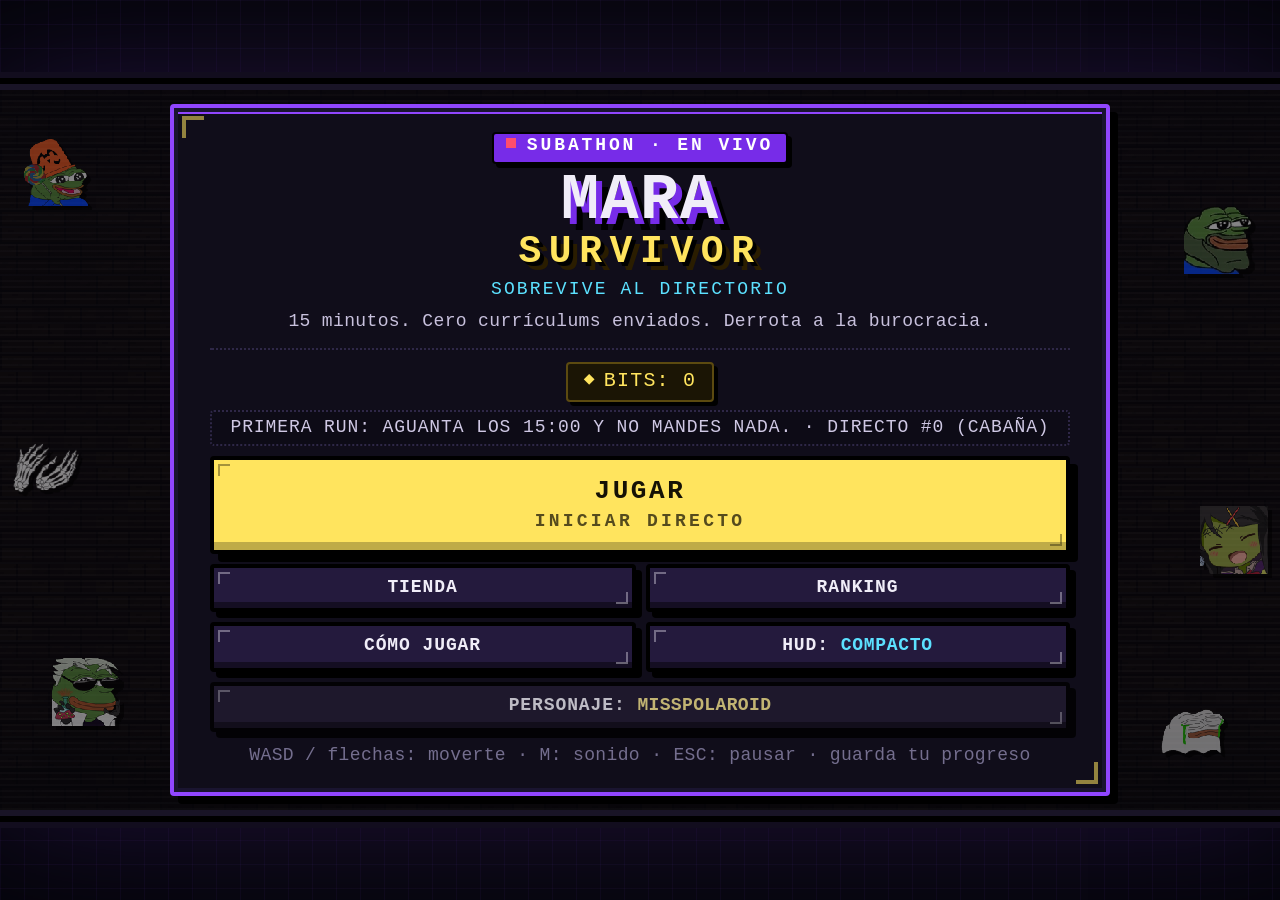
<file: index.html>
<!DOCTYPE html>
<html lang="es">
<head>
  <meta charset="UTF-8">
  <meta name="viewport" content="width=device-width, initial-scale=1.0">
  <title>Mara Survivor — Roguelite Pixel Art con IA</title>
  <meta name="description" content="Mara Survivor: juego roguelite de supervivencia estilo pixel art retro. 15 minutos en directo, cero currículums enviados y derrota a la burocracia.">
  <meta name="keywords" content="mara survivor, pixel art, roguelite, indie game, pixel game, stream game">
  <meta name="theme-color" content="#14141a">
  <meta property="og:title" content="Mara Survivor">
  <meta property="og:description" content="Sobrevive 15 minutos al directorio y la burocracia sin mandar un solo CV.">
  <meta property="og:type" content="website">
  <link rel="icon" href="data:image/svg+xml,%3Csvg xmlns='http://www.w3.org/2000/svg' viewBox='0 0 16 16'%3E%3Crect width='16' height='16' fill='%2314141a'/%3E%3Cpath d='M3 12V4h2l3 4 3-4h2v8h-2V7l-3 4-3-4v5z' fill='%239146ff'/%3E%3C/svg%3E">
  <link rel="stylesheet" href="css/style.css">
</head>
<body>
  <div id="stage" data-hud="compact">
    <canvas id="game" width="640" height="360"></canvas>
    <div id="vignette" class="hidden"></div>

    <div id="hud" class="hidden">
      <div id="hud-top">
        <div id="hp-wrap" class="hud-block">
          <div class="hud-label">
            <span class="hud-kicker">VIDA</span>
            <span id="hp-text">160/160</span>
          </div>
          <div id="hp-bar"><div id="hp-fill"></div></div>
        </div>

        <div class="clock-wrap">
          <div class="clock-kicker">SUBATHON &middot; EN VIVO</div>
          <div id="clock">00:00</div>
          <div id="goal">OBJETIVO: 15:00 &middot; DERROTA A LA BUROCRACIA</div>
        </div>

        <div id="lvl-wrap" class="hud-block">
          <div class="hud-label">
            <span class="hud-kicker">NIVEL</span>
            <span id="lvl-text">NIV 1</span>
          </div>
          <div id="xp-pct"></div>
          <div id="xp-bar"><div id="xp-fill"></div></div>
        </div>
      </div>

      <div id="boss-hud" class="hidden">
        <div id="boss-name">EL PICAO</div>
        <div id="boss-track"><div id="boss-fill"></div></div>
      </div>

      <div id="weapon-slots"></div>
      <div id="kill-counter">0 bajas</div>
      <div id="reroll-hud"></div>
    </div>

    <div id="announce" class="hidden"></div>
    <div id="subtitle" class="hidden"></div>

    <div id="menu" class="screen hidden">
      <div class="menu-emotes" aria-hidden="true">
        <img src="assets/emotes/peepoHappy.webp" alt="" class="emote e1">
        <img src="assets/emotes/PartyParrot.webp" alt="" class="emote e2">
        <img src="assets/emotes/EZ.webp" alt="" class="emote e3">
        <img src="assets/emotes/peepoSad.webp" alt="" class="emote e4">
        <img src="assets/emotes/Clap.webp" alt="" class="emote e5">
        <img src="assets/emotes/AYAYA.webp" alt="" class="emote e6">
      </div>
      <div class="panel menu-panel">
        <div class="logo">
          <div class="logo-sub"><span class="live-dot"></span>SUBATHON &middot; EN VIVO</div>
          <h1>MARA<span>SURVIVOR</span></h1>
          <div class="tagline">SOBREVIVE AL DIRECTORIO</div>
          <div class="goal">15 minutos. Cero curr&iacute;culums enviados. Derrota a la burocracia.</div>
        </div>
        <div class="menu-meta">
          <div id="menu-bits">BITS: 0</div>
          <div id="menu-stats"></div>
        </div>
        <button id="btn-play" class="btn big">JUGAR<small>INICIAR DIRECTO</small></button>
        <div class="menu-secondary">
          <button id="btn-shop" class="btn">TIENDA</button>
          <button id="btn-rank" class="btn">RANKING</button>
          <button id="btn-how" class="btn">C&Oacute;MO JUGAR</button>
          <button id="btn-hud" class="btn">HUD: <b id="hud-name">COMPACTO</b></button>
          <button id="btn-char" class="btn">PERSONAJE: <b id="char-name">MISSPOLAROID</b></button>
        </div>
        <div class="credits">WASD / flechas: moverte &middot; M: sonido &middot; ESC: pausar &middot; guarda tu progreso</div>
      </div>
    </div>

    <div id="howto" class="screen hidden">
      <div class="panel">
        <h2>C&Oacute;MO JUGAR</h2>
        <div class="howto-grid">
          <div><b>MOVERSE</b><span class="keys"><kbd>W</kbd><kbd>A</kbd><kbd>S</kbd><kbd>D</kbd></span> o flechas</div>
          <div><b>DISPARAR</b>Las armas atacan solas. T&uacute; solo esquiva.</div>
          <div><b>POLAROIDS</b>Recoge XP para subir de nivel y elegir mejoras.</div>
          <div><b>BITS</b>Aparecen al matar enemigos. Se gastan en la tienda.</div>
          <div><b>COFRES</b>Los cofres dan recompensas y objetos raros.</div>
          <div><b>OBJETIVO</b>Aguanta 15:00 y derrota a la BUROCRACIA.</div>
          <div><b>PAUSA</b><kbd>ESC</kbd> para pausar, ver tu build o cambiar el HUD.</div>
          <div><b>SONIDO</b><kbd>M</kbd> para activar o desactivar el sonido.</div>
          <div><b>SUERTE</b>M&aacute;s suerte: m&aacute;s XP, m&aacute;s Bits y m&aacute;s cofres.</div>
        </div>
        <button id="btn-how-back" class="btn">VOLVER</button>
      </div>
    </div>

    <div id="shop" class="screen hidden">
      <div class="panel wide">
        <div class="shop-head">
          <h2>TIENDA</h2>
          <div id="shop-bits">BITS: 0</div>
        </div>
        <div class="shop-tabs">
          <button id="shop-tab-mejoras" class="shop-tab on">MEJORAS</button>
          <button id="shop-tab-arsenal" class="shop-tab">ARSENAL</button>
        </div>
        <p class="kicker">Las compras se guardan entre partidas.</p>
        <div id="shop-list"></div>
        <button id="btn-shop-back" class="btn">VOLVER</button>
      </div>
    </div>

    <div id="ranking" class="screen hidden">
      <div class="panel wide">
        <div class="shop-head">
          <h2>RANKING</h2>
          <div id="ranking-status">TOP 20</div>
        </div>
        <div class="rank-name-row">
          <label for="ranking-name">TU NOMBRE</label>
          <input id="ranking-name" maxlength="16" autocomplete="off" spellcheck="false" placeholder="VIEWER">
          <button id="btn-save-name" class="btn small">GUARDAR</button>
        </div>
        <p class="kicker" id="ranking-hint">Se guarda en este navegador y se env&iacute;a al terminar cada run.</p>
        <div id="ranking-list" class="rank-list"></div>
        <div class="rank-actions">
          <button id="btn-ranking-refresh" class="btn small">ACTUALIZAR</button>
          <button id="btn-ranking-back" class="btn">VOLVER</button>
        </div>
      </div>
    </div>

    <div id="levelup" class="screen hidden">
      <div class="panel wide">
        <h2 id="levelup-title">&iexcl;SUBIDA DE NIVEL!</h2>
        <div id="cards"></div>
        <div id="levelup-actions">
          <button id="btn-reroll" class="btn small">REROLL (<span id="reroll-count">0</span>)</button>
          <button id="btn-skip" class="btn small">SALTAR (<span id="skip-count">0</span>)</button>
        </div>
        <div id="levelup-hint"><kbd>1</kbd><kbd>2</kbd><kbd>3</kbd> elegir &middot; <kbd>R</kbd> reroll &middot; <kbd>S</kbd> saltar</div>
      </div>
    </div>

    <div id="chest" class="screen hidden">
      <div class="panel">
        <h2 id="chest-title">&iexcl;COFRE DE SUSCRIPTOR!</h2>
        <div id="chest-items"></div>
        <div id="chest-hint">Pulsa <kbd>Enter</kbd> para recoger.</div>
        <button id="btn-chest-ok" class="btn big">RECOGER</button>
      </div>
    </div>

    <div id="pause" class="screen hidden">
      <div class="panel">
        <h2>PAUSA</h2>
        <div id="pause-build"></div>
        <div class="pause-actions">
          <button id="btn-resume" class="btn">CONTINUAR</button>
          <button id="btn-quit" class="btn">SALIR AL MEN&Uacute;</button>
          <button id="btn-hud-pause" class="btn">HUD: <b id="hud-name-pause">COMPACTO</b></button>
        </div>
      </div>
    </div>

    <div id="gameover" class="screen hidden">
      <div class="panel">
        <h2 class="dead">FIN DEL DIRECTO</h2>
        <div id="go-stats" class="stats"></div>
        <div id="go-bits">BITS TOTALES: 0</div>
        <div id="go-rank-note" class="rank-note"></div>
        <div class="result-actions three">
          <button id="btn-retry" class="btn">REINICIAR</button>
          <button id="btn-go-rank" class="btn">RANKING</button>
          <button id="btn-go-menu" class="btn">MEN&Uacute;</button>
        </div>
      </div>
    </div>

    <div id="victory" class="screen hidden">
      <div class="panel">
        <h2 class="win">&iexcl;DIRECTO FINALIZADO!</h2>
        <div id="vic-stats" class="stats"></div>
        <div id="vic-bits">BITS TOTALES: 0</div>
        <div id="vic-rank-note" class="rank-note"></div>
        <div class="result-actions three">
          <button id="btn-vic-retry" class="btn">REINICIAR</button>
          <button id="btn-vic-rank" class="btn">RANKING</button>
          <button id="btn-vic-menu" class="btn">MEN&Uacute;</button>
        </div>
      </div>
    </div>
  </div>

  <script src="js/sprites.js"></script>
  <script src="js/biomes.js"></script>
  <script src="js/ai_backend.js"></script>
  <script src="js/enemy_generator.js"></script>
  <script src="js/emotes.js"></script>
  <script src="js/audio.js"></script>
  <script src="js/ui.js"></script>
  <script src="js/ranking.js"></script>
  <script src="js/upgrades.js"></script>
  <script src="js/weapons.js"></script>
  <script src="js/enemies.js"></script>
  <script src="js/player.js"></script>
  <script src="js/particles.js"></script>
  <script src="js/game.js"></script>
  <script src="js/main.js"></script>
</body>
</html>
</file>
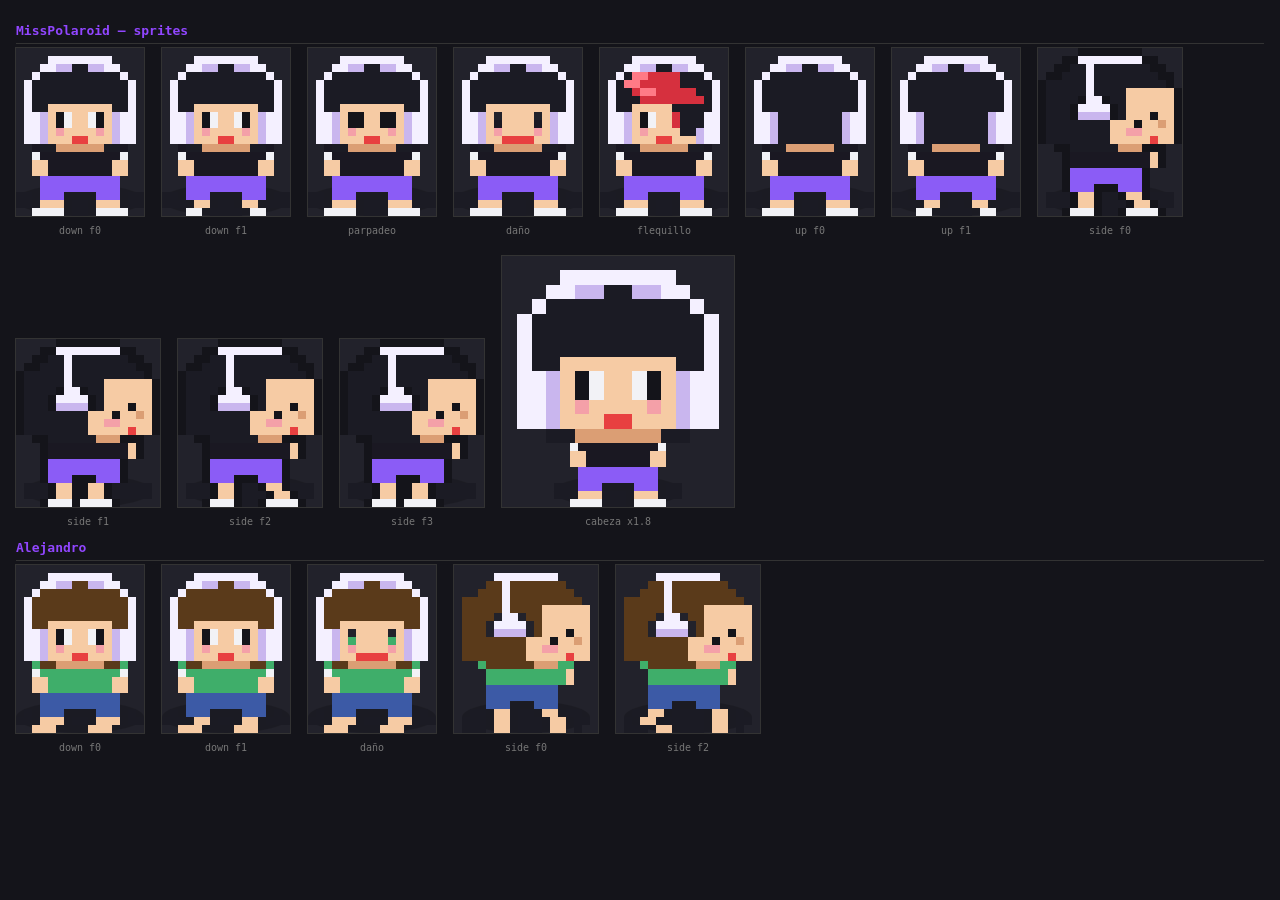
<file: qa-player.html>
<!DOCTYPE html>
<html lang="es">
<head>
<meta charset="UTF-8">
<link rel="icon" href="data:image/svg+xml,%3Csvg xmlns='http://www.w3.org/2000/svg' viewBox='0 0 16 16'%3E%3Crect width='16' height='16' fill='%2314141a'/%3E%3Cpath d='M3 12V4h2l3 4 3-4h2v8h-2V7l-3 4-3-4v5z' fill='%239146ff'/%3E%3C/svg%3E">
<title>QA — Jugador</title>
<style>
  body { background:#14141a; color:#c9c9d4; font:12px/1.4 monospace; padding:12px 16px; margin:0; }
  h2 { color:#9146ff; font-size:13px; margin:10px 0 4px; border-bottom:1px solid #333; padding-bottom:3px; }
  .row { display:flex; align-items:flex-end; gap:18px; flex-wrap:wrap; }
  .cell { text-align:center; }
  .cell div { margin-top:3px; color:#777; font-size:10px; }
  canvas { image-rendering: pixelated; background:#22222b; outline:1px solid #333; }
</style>
</head>
<body>
<h2>MissPolaroid — sprites</h2>
<div class="row" id="miso"></div>
<h2>Alejandro</h2>
<div class="row" id="alex"></div>

<script src="js/sprites.js"></script>
<script>
Sprites.init();
const SCALE = 8;

function composed(headName, bodyName, headScale) {
  const body = Sprites.get(bodyName);
  const head = Sprites.get(headName);
  const hs = headScale || 1;
  const hw = head.width * hs, hh = head.height * hs;
  const above = Math.max(0, hh - 4);
  const w = Math.max(16, Math.ceil(hw));
  const c = document.createElement('canvas');
  c.width = w * SCALE;
  c.height = (body.height + above) * SCALE;
  const x = c.getContext('2d');
  x.imageSmoothingEnabled = false;
  const bodyY = above;
  const headY = bodyY + 4 - hh;
  x.fillStyle = 'rgba(0,0,0,0.18)';
  x.beginPath(); x.ellipse(c.width/2, (bodyY + body.height - 2) * SCALE, 8*SCALE, 2*SCALE, 0, 0, Math.PI*2); x.fill();
  x.drawImage(body, (w - body.width)/2 * SCALE, bodyY * SCALE, body.width * SCALE, body.height * SCALE);
  x.drawImage(head, (w - hw)/2 * SCALE, headY * SCALE, hw * SCALE, hh * SCALE);
  return c;
}

function cell(parent, canvas, label) {
  const d = document.createElement('div');
  d.className = 'cell';
  d.appendChild(canvas);
  const l = document.createElement('div');
  l.textContent = label;
  d.appendChild(l);
  document.getElementById(parent).appendChild(d);
}

[
  ['p_head_down', 'p_body_down0', 'down f0'],
  ['p_head_down', 'p_body_down1', 'down f1'],
  ['p_head_down2', 'p_body_down0', 'parpadeo'],
  ['p_head_down_hurt', 'p_body_down0', 'daño'],
  ['p_head_down_fl', 'p_body_down0', 'flequillo'],
  ['p_head_up', 'p_body_up0', 'up f0'],
  ['p_head_up', 'p_body_up1', 'up f1'],
  ['p_head_side', 'p_body_side0', 'side f0'],
  ['p_head_side', 'p_body_side1', 'side f1'],
  ['p_head_side', 'p_body_side2', 'side f2'],
  ['p_head_side', 'p_body_side3', 'side f3'],
  ['p_head_down', 'p_body_down0', 'cabeza x1.8'],
].forEach(([h, b, l], i) => cell('miso', composed(h, b, i === 11 ? 1.8 : 1), l));

[
  ['a_head_down', 'a_body_down0', 'down f0'],
  ['a_head_down', 'a_body_down1', 'down f1'],
  ['a_head_down_hurt', 'a_body_down0', 'daño'],
  ['a_head_side', 'a_body_side0', 'side f0'],
  ['a_head_side', 'a_body_side2', 'side f2'],
].forEach(([h, b, l]) => cell('alex', composed(h, b), l));
</script>
</body>
</html>
</file>
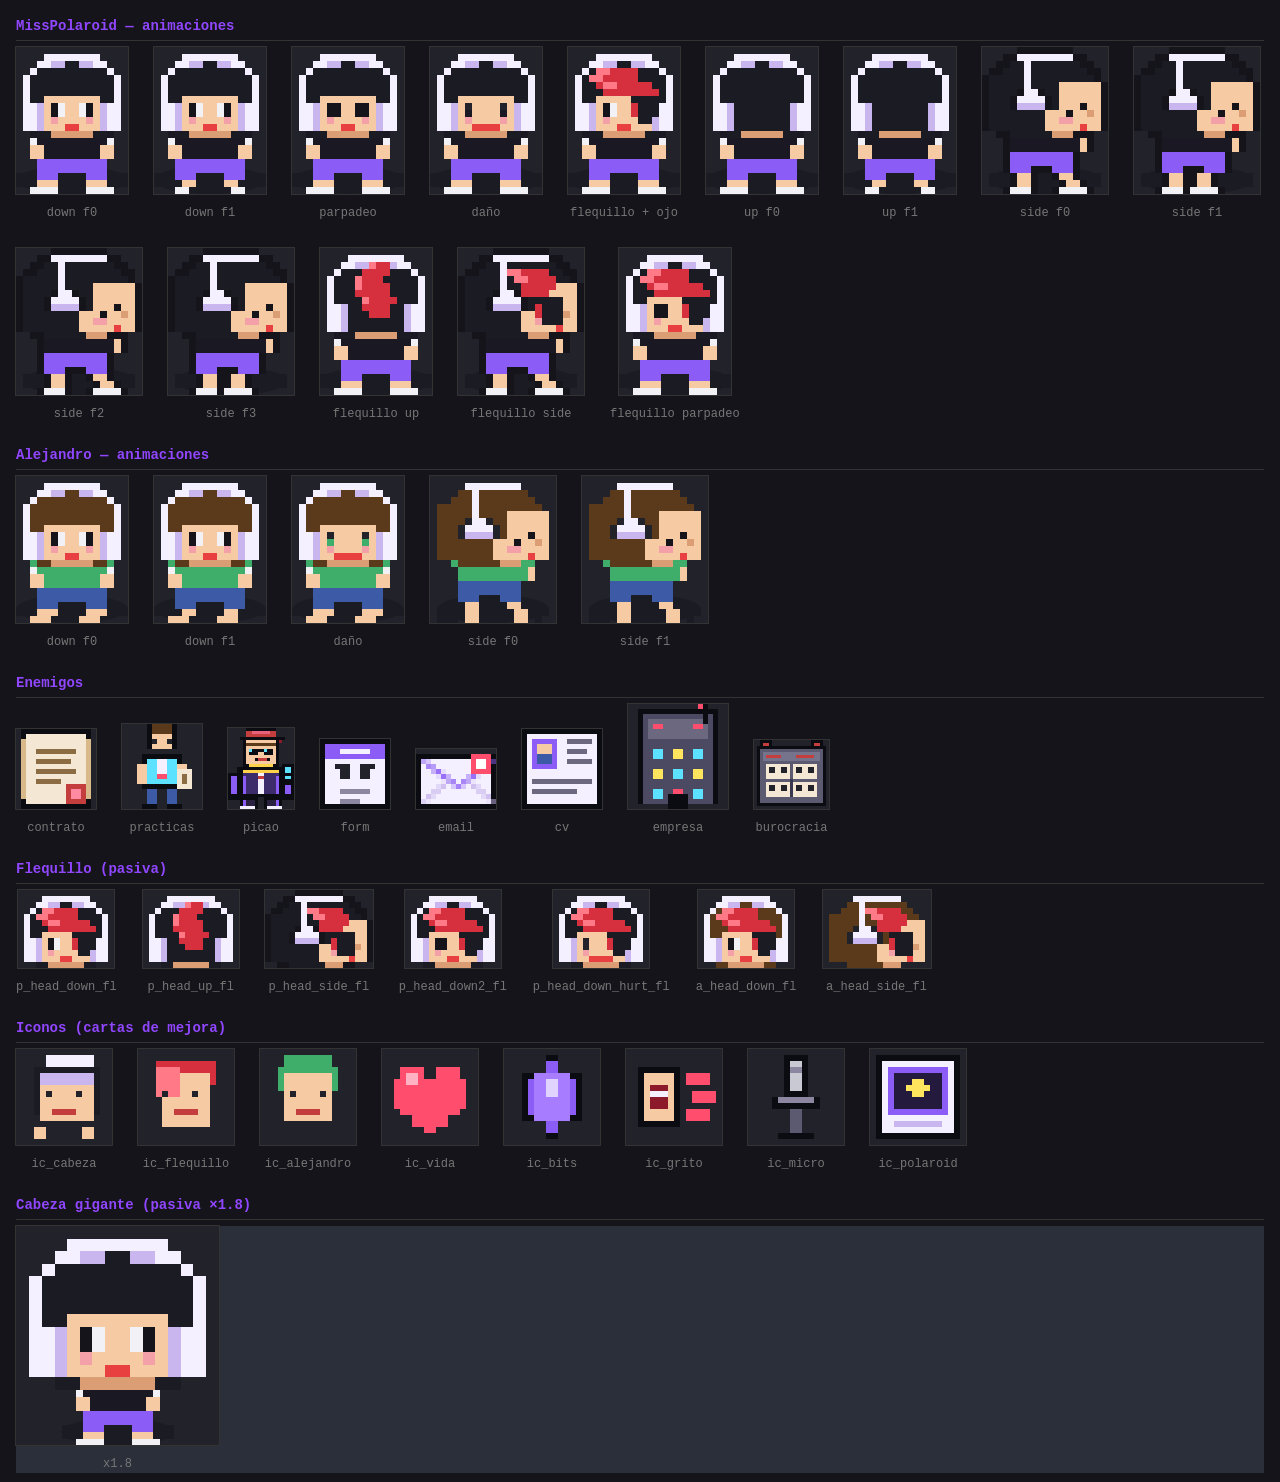
<file: qa-sprites.html>
<!DOCTYPE html>
<html lang="es">
<head>
<meta charset="UTF-8">
<link rel="icon" href="data:image/svg+xml,%3Csvg xmlns='http://www.w3.org/2000/svg' viewBox='0 0 16 16'%3E%3Crect width='16' height='16' fill='%2314141a'/%3E%3Cpath d='M3 12V4h2l3 4 3-4h2v8h-2V7l-3 4-3-4v5z' fill='%239146ff'/%3E%3C/svg%3E">
<title>QA — Galería de sprites</title>
<style>
  body { background:#14141a; color:#c9c9d4; font:12px/1.5 monospace; padding:16px; margin:0; }
  h2 { color:#9146ff; font-size:14px; margin:22px 0 6px; border-bottom:1px solid #333; padding-bottom:3px; }
  h2:first-child { margin-top:0; }
  .row { display:flex; align-items:flex-end; gap:26px; flex-wrap:wrap; }
  .cell { text-align:center; }
  .cell div { margin-top:4px; color:#777; }
  canvas { image-rendering: pixelated; background:#22222b; outline:1px solid #333; }
  #big { background:#2a2f3a; }
</style>
</head>
<body>
<h2>MissPolaroid — animaciones</h2>
<div class="row" id="miso"></div>
<h2>Alejandro — animaciones</h2>
<div class="row" id="alex"></div>
<h2>Enemigos</h2>
<div class="row" id="enemigos"></div>
<h2>Flequillo (pasiva)</h2>
<div class="row" id="flequillo"></div>
<h2>Iconos (cartas de mejora)</h2>
<div class="row" id="iconos"></div>
<h2>Cabeza gigante (pasiva ×1.8)</h2>
<div class="row" id="big"></div>

<script src="js/sprites.js"></script>
<script>
Sprites.init();
const SCALE = 7;

function composedCanvas(pre, headName, bodyName, scale, headScale) {
  scale = scale || SCALE;
  headScale = headScale || 1;
  const body = Sprites.get(bodyName);
  const head = Sprites.get(headName);
  const hs = headScale;
  const hw = head.width * hs, hh = head.height * hs;
  const above = Math.max(0, hh - 4);
  const w = Math.max(16, Math.ceil(hw));
  const c = document.createElement('canvas');
  c.width = w * scale;
  c.height = (body.height + above) * scale;
  const x = c.getContext('2d');
  x.imageSmoothingEnabled = false;
  const bodyY = above;
  const headY = bodyY + 4 - hh;
  x.fillStyle = 'rgba(0,0,0,0.18)';
  x.beginPath(); x.ellipse(c.width/2, (bodyY + body.height - 2) * scale, 8*scale, 2*scale, 0, 0, Math.PI*2); x.fill();
  x.drawImage(body, (w - body.width)/2 * scale, bodyY * scale, body.width * scale, body.height * scale);
  x.drawImage(head, (w - hw)/2 * scale, headY * scale, hw * scale, hh * scale);
  return c;
}

function plain(name, scale) {
  scale = scale || SCALE;
  const s = Sprites.get(name);
  const c = document.createElement('canvas');
  c.width = s.width * scale; c.height = s.height * scale;
  const x = c.getContext('2d');
  x.imageSmoothingEnabled = false;
  x.drawImage(s, 0, 0, c.width, c.height);
  return c;
}

function cell(parent, canvas, label) {
  const d = document.createElement('div');
  d.className = 'cell';
  d.appendChild(canvas);
  const l = document.createElement('div');
  l.textContent = label;
  d.appendChild(l);
  document.getElementById(parent).appendChild(d);
}

const miso = [
  ['p_head_down', 'p_body_down0', 'down f0'],
  ['p_head_down', 'p_body_down1', 'down f1'],
  ['p_head_down2', 'p_body_down0', 'parpadeo'],
  ['p_head_down_hurt', 'p_body_down0', 'daño'],
  ['p_head_down_fl', 'p_body_down0', 'flequillo + ojo'],
  ['p_head_up', 'p_body_up0', 'up f0'],
  ['p_head_up', 'p_body_up1', 'up f1'],
  ['p_head_side', 'p_body_side0', 'side f0'],
  ['p_head_side', 'p_body_side1', 'side f1'],
  ['p_head_side', 'p_body_side2', 'side f2'],
  ['p_head_side', 'p_body_side3', 'side f3'],
  ['p_head_up_fl', 'p_body_up0', 'flequillo up'],
  ['p_head_side_fl', 'p_body_side0', 'flequillo side'],
  ['p_head_down2_fl', 'p_body_down0', 'flequillo parpadeo'],
];
miso.forEach(([h, b, l]) => cell('miso', composedCanvas('', h, b), l));

const alex = [
  ['a_head_down', 'a_body_down0', 'down f0'],
  ['a_head_down', 'a_body_down1', 'down f1'],
  ['a_head_down_hurt', 'a_body_down0', 'daño'],
  ['a_head_side', 'a_body_side0', 'side f0'],
  ['a_head_side', 'a_body_side1', 'side f1'],
];
alex.forEach(([h, b, l]) => cell('alex', composedCanvas('', h, b), l));

['contrato', 'practicas', 'picao', 'form', 'email', 'cv', 'empresa', 'burocracia']
  .forEach(n => cell('enemigos', plain(n, n === 'burocracia' || n === 'picao' ? 3 : 5), n));

// Pasiva Flequillo: las variantes _fl se generan sobre la cabeza base
['p_head_down_fl', 'p_head_up_fl', 'p_head_side_fl', 'p_head_down2_fl',
 'p_head_down_hurt_fl', 'a_head_down_fl', 'a_head_side_fl']
  .forEach(n => cell('flequillo', plain(n, 6), n));

['cabeza', 'flequillo', 'alejandro', 'vida', 'bits', 'grito', 'micro', 'polaroid']
  .forEach(n => cell('iconos', plain('ic_' + n, 6), 'ic_' + n));

cell('big', composedCanvas('', 'p_head_down', 'p_body_down0', 7, 1.8), 'x1.8');
</script>
</body>
</html>
</file>
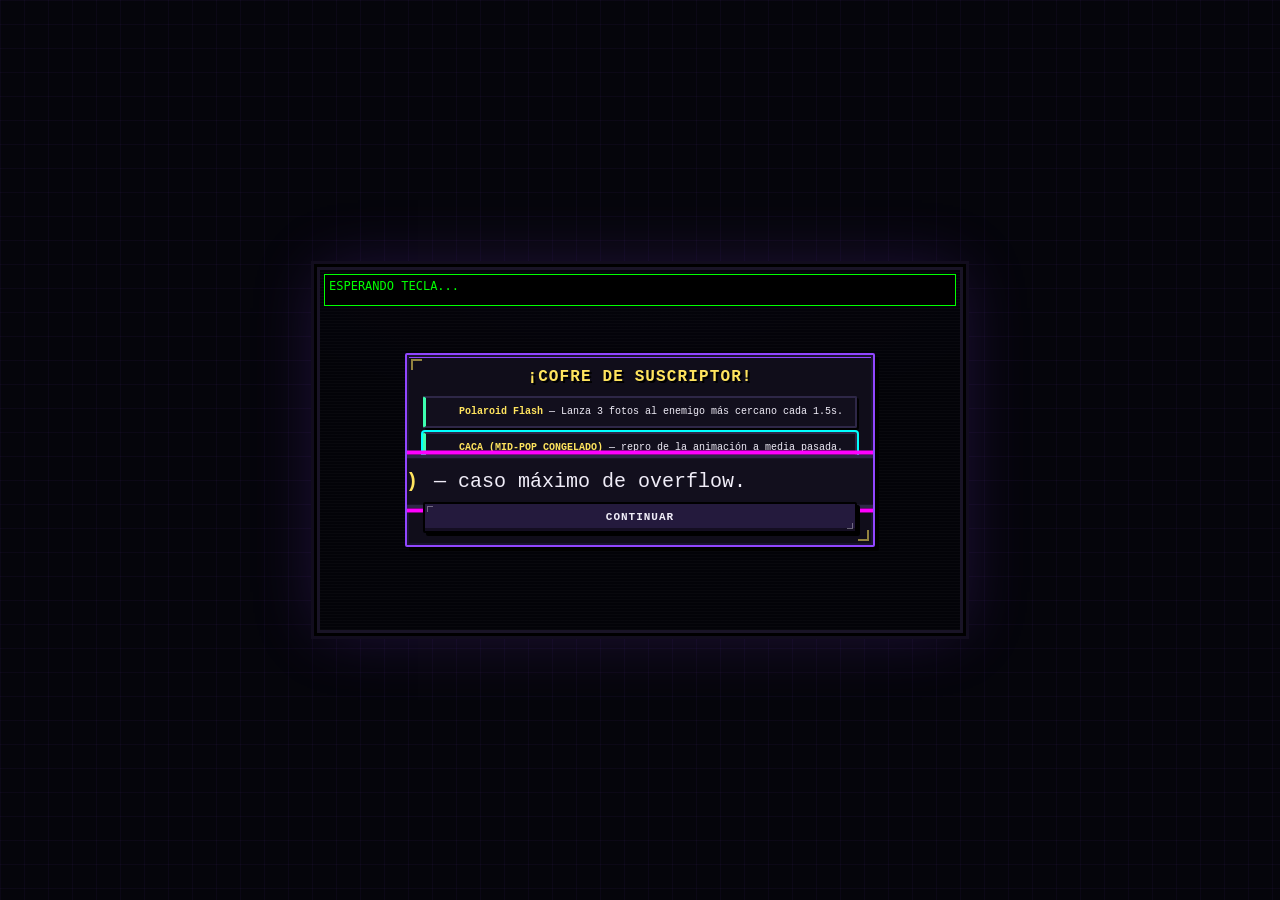
<file: qa-test.html>
<!DOCTYPE html>
<html lang="es">
<head>
<meta charset="UTF-8">
<title>QA — input + cofre</title>
<link rel="stylesheet" href="css/style.css">
</head>
<body>
<div id="stage">

  <div id="klog" style="position:absolute;left:4px;top:4px;right:4px;z-index:60;background:#000;color:#0f0;border:1px solid #0f0;font:12px monospace;padding:4px;min-height:32px;word-break:break-all;">ESPERANDO TECLA...</div>

  <div class="screen" style="z-index:10">
    <div class="panel">
      <h2>¡COFRE DE SUSCRIPTOR!</h2>
      <div id="chest-items">
        <div class="ci"><img src="[data-uri]" width="18" height="18"><span><b>Polaroid Flash</b> — Lanza 3 fotos al enemigo más cercano cada 1.5s.</span></div>
        <div class="ci" style="animation-play-state:paused;animation-delay:-0.1s;outline:2px solid #0ff"><img src="[data-uri]" width="18" height="18"><span><b>CACA (MID-POP CONGELADO)</b> — repro de la animación a media pasada.</span></div>
        <div class="ci" style="animation:none;transform:scale(2);outline:2px solid #f0f"><b>STATICO scale(2)</b> — caso máximo de overflow.</div>
      </div>
      <button class="btn">CONTINUAR</button>
    </div>
  </div>

</div>

<script>
(function () {
  const log = [];
  function add(tag, e) {
    log.unshift(tag + ' code=' + e.code + ' key=' + JSON.stringify(e.key));
    if (log.length > 6) log.pop();
    document.getElementById('klog').textContent = log.join('   |   ');
  }
  window.addEventListener('keydown', (e) => add('WIN', e));
  document.addEventListener('keydown', (e) => add('DOC', e), true);
})();
</script>
</body>
</html>
</file>
<file: css/style.css>
/* ============================================================
   MARA SURVIVOR — identidad visual "pixel streamer superviviente"
   640x360 · sin dependencias · todo offline
   ============================================================ */

:root {
  --mono: Consolas, "Courier New", ui-monospace, monospace;

  /* fondo */
  --bg: #05050b;
  --bg-blue: #070912;
  --panel: #100d1a;
  --panel-2: #171226;

  /* morado Twitch = primario */
  --purple: #9146ff;
  --purple-2: #772ce8;
  --purple-soft: #bf94ff;

  /* acentos */
  --acid: #ffe45e;
  --acid-2: #fff27a;
  --coral: #ff4d6d;
  --mint: #3dffb0;
  --cyan: #5ce1ff;

  /* texto y líneas */
  --ink: #f0edf8;
  --muted: #a29cbb;
  --dim: #746e8e;
  --line: #2e2747;
  --line-hot: #4b3b73;
  --black: #000;
}

* { margin: 0; padding: 0; box-sizing: border-box; }

html, body {
  width: 100%;
  height: 100%;
  overflow: hidden;
  background-color: var(--bg);
  background-image:
    linear-gradient(rgba(145, 70, 255, .045) 1px, transparent 1px),
    linear-gradient(90deg, rgba(145, 70, 255, .045) 1px, transparent 1px);
  background-size: 24px 24px;
  color: var(--ink);
  font-family: var(--mono);
  font-size: 11px;
  line-height: 1.4;
  font-variant-numeric: tabular-nums;
  -webkit-font-smoothing: none;
  user-select: none;
}

/* ---------- STAGE (el escalado lo controla main.js) ---------- */
#stage {
  position: absolute;
  left: 50%;
  top: 50%;
  transform: translate(-50%, -50%);
  width: 640px;
  height: 360px;
  overflow: hidden;
  background: #000;
  image-rendering: pixelated;
  image-rendering: crisp-edges;
  box-shadow:
    0 0 0 3px #191426,
    0 0 0 6px #000,
    0 0 0 9px #120d1e;
}

/* sutil scanline CRT sobre juego + HUD (nunca sobre las pantallas) */
#stage::after {
  content: "";
  position: absolute;
  inset: 0;
  z-index: 7;
  pointer-events: none;
  background: repeating-linear-gradient(
    0deg,
    rgba(0, 0, 0, .22) 0 1px,
    transparent 1px 3px
  );
  opacity: .35;
}

#game {
  position: absolute;
  left: 0;
  top: 0;
  z-index: 0;
  width: 100%;
  height: 100%;
  image-rendering: pixelated;
  image-rendering: crisp-edges;
}

.hidden { display: none !important; }

/* ============================================================
   VIGNETTE DE DAÑO  (canvas < vignette < HUD)
   ============================================================ */
#vignette {
  position: absolute;
  inset: 0;
  z-index: 4;
  pointer-events: none;
  opacity: 0;
  transition: opacity .12s steps(2);
}

#vignette.low {
  opacity: 1;
  background: radial-gradient(
    ellipse at center,
    transparent 42%,
    rgba(255, 45, 80, .16) 72%,
    rgba(255, 20, 60, .38) 100%
  );
  box-shadow: inset 0 0 0 3px rgba(255, 61, 90, .45);
}

#vignette.hurt { animation: hurtFlash .4s steps(2); }

@keyframes hurtFlash {
  0% {
    opacity: 1;
    background: rgba(255, 30, 70, .28);
    box-shadow: inset 0 0 0 6px rgba(255, 40, 80, .9);
  }
  100% { opacity: 0; }
}

/* ============================================================
   HUD
   ============================================================ */
#hud {
  position: absolute;
  inset: 0;
  z-index: 5;
  pointer-events: none;
  font-size: 10px;
  text-shadow: 1px 1px 0 #000;
}

#hud-top {
  position: absolute;
  top: 5px;
  left: 6px;
  right: 6px;
  display: grid;
  grid-template-columns: 156px minmax(0, 1fr) 156px;
  gap: 6px;
  align-items: start;
}

.hud-block {
  min-width: 0;
  padding: 4px 6px;
  background: rgba(7, 7, 13, .82);
  border: 2px solid var(--line);
  border-radius: 2px;
  box-shadow: 2px 2px 0 #000;
}

.hud-label {
  display: flex;
  align-items: baseline;
  justify-content: space-between;
  gap: 6px;
  font-size: 9px;
  line-height: 1;
  text-transform: uppercase;
  letter-spacing: .08em;
}

.hud-kicker {
  color: var(--muted);
  font-size: 9px;
  line-height: 1.1;
  letter-spacing: .14em;
  text-transform: uppercase;
}

#hp-wrap .hud-kicker::before {
  content: "♥";
  margin-right: 3px;
  color: var(--coral);
}

#hp-text {
  color: #ffb3c2;
  font-weight: bold;
  letter-spacing: .03em;
}

#hp-bar {
  position: relative;
  height: 10px;
  margin-top: 3px;
  overflow: hidden;
  background: #2a1420;
  border: 1px solid #000;
  border-radius: 1px;
}

#hp-fill {
  width: 100%;
  height: 100%;
  background: var(--coral);
  box-shadow: inset 0 2px 0 rgba(255, 255, 255, .22);
  transition: width .16s steps(6);
}

/* segmentos de vida: 10 muescas duras */
#hp-bar::after {
  content: "";
  position: absolute;
  inset: 0;
  pointer-events: none;
  background-image: repeating-linear-gradient(
    90deg,
    transparent 0 calc(10% - 1px),
    rgba(0, 0, 0, .55) calc(10% - 1px) 10%
  );
}

.clock-wrap {
  min-width: 0;
  padding-top: 1px;
  text-align: center;
}

.clock-kicker {
  color: var(--muted);
  letter-spacing: .26em;
}

#clock {
  font-size: 20px;
  line-height: 1;
  font-weight: bold;
  color: var(--acid);
  letter-spacing: .12em;
  text-shadow:
    2px 2px 0 #000,
    0 0 10px rgba(255, 228, 94, .35);
}

#goal {
  margin-top: 2px;
  overflow: hidden;
  color: #cfc8e4;
  font-size: 9px;
  line-height: 1.15;
  letter-spacing: .04em;
  text-transform: uppercase;
  white-space: nowrap;
  text-overflow: ellipsis;
}

#lvl-wrap { text-align: right; }

#lvl-text {
  color: var(--purple-soft);
  font-weight: bold;
  letter-spacing: .06em;
}

#xp-pct {
  color: var(--cyan);
  font-size: 9px;
  letter-spacing: .04em;
}

#xp-pct:empty::after {
  content: "XP";
  color: var(--dim);
}

#xp-bar {
  height: 10px;
  margin-top: 3px;
  overflow: hidden;
  background: #141222;
  border: 1px solid #000;
  border-radius: 1px;
}

#xp-fill {
  width: 0%;
  height: 100%;
  background: var(--mint);
  box-shadow: inset 0 2px 0 rgba(255, 255, 255, .18);
  transition: width .16s steps(8);
}

/* ---------- barra de jefe (DOM) ---------- */
#boss-hud {
  position: absolute;
  top: 50px;
  left: 50%;
  transform: translateX(-50%);
  width: 300px;
  display: flex;
  flex-direction: column;
  gap: 2px;
  padding: 3px 6px 4px;
  background: rgba(10, 5, 12, .86);
  border: 2px solid #4a1729;
  border-radius: 2px;
  box-shadow: 2px 2px 0 #000;
}

#boss-name {
  overflow: hidden;
  color: var(--coral);
  font-size: 9px;
  font-weight: bold;
  line-height: 1;
  letter-spacing: .12em;
  text-align: center;
  text-transform: uppercase;
  text-overflow: ellipsis;
  white-space: nowrap;
}

#boss-track {
  height: 8px;
  overflow: hidden;
  background: #2a0b16;
  border: 1px solid #000;
  border-radius: 1px;
}

#boss-fill {
  width: 100%;
  height: 100%;
  background: var(--coral);
  box-shadow: inset 0 2px 0 rgba(255, 255, 255, .2);
  transition: width .15s steps(6);
}

#boss-hud.danger #boss-fill { animation: bossPulse .55s steps(2) infinite; }

@keyframes bossPulse {
  0%, 100% { background: var(--coral); }
  50% { background: var(--acid); }
}

/* ---------- slots de armas ---------- */
#weapon-slots {
  position: absolute;
  top: 50px;
  left: 6px;
  display: flex;
  flex-direction: column;
  gap: 3px;
  max-width: 152px;
}

.ws {
  display: flex;
  align-items: center;
  gap: 5px;
  min-width: 96px;
  padding: 2px 5px;
  background: rgba(7, 7, 13, .82);
  border: 1px solid var(--line-hot);
  border-radius: 2px;
  box-shadow: 2px 2px 0 #000;
  font-size: 9px;
  line-height: 1.2;
  letter-spacing: .03em;
  text-transform: uppercase;
}

.ws img {
  flex: none;
  width: 12px;
  height: 12px;
  image-rendering: pixelated;
}

.ws span:nth-child(2) {
  min-width: 0;
  overflow: hidden;
  text-overflow: ellipsis;
  white-space: nowrap;
}

.ws .lv {
  flex: none;
  margin-left: auto;
  color: var(--acid);
  font-size: 9px;
  font-weight: bold;
  letter-spacing: 0;
}

/* hooks opcionales de rareza/evolución para ui.js */
.ws[data-lv="1"] .lv { color: var(--mint); }
.ws[data-lv="2"] .lv { color: var(--cyan); }
.ws[data-lv="3"] .lv { color: var(--purple-soft); }
.ws[data-lv="4"] .lv { color: var(--acid); }
.ws[data-lv="5"] .lv,
.ws.max .lv { color: #ffab4a; }

.ws.evo {
  border-color: var(--acid);
  box-shadow: 2px 2px 0 #000, inset 0 0 0 1px rgba(255, 228, 94, .28);
}

.ws .star {
  margin-left: 1px;
  color: var(--acid);
  font-size: 9px;
}

#weapon-slots.dense { gap: 1px; }
#weapon-slots.dense .ws { padding: 1px 4px; font-size: 8px; line-height: 1.1; }
#weapon-slots.dense .ws img { width: 10px; height: 10px; }
#weapon-slots.dense .ws .lv { font-size: 8px; }

/* ---------- contadores ---------- */
#kill-counter {
  position: absolute;
  top: 50px;
  right: 6px;
  padding: 2px 6px;
  background: rgba(10, 6, 14, .84);
  border: 1px solid #4a2030;
  border-radius: 2px;
  box-shadow: 2px 2px 0 #000;
  color: var(--coral);
  font-size: 10px;
  font-weight: bold;
  letter-spacing: .06em;
  text-transform: uppercase;
}

#kill-counter::before {
  content: "✖";
  margin-right: 4px;
  color: var(--acid);
}

#reroll-hud {
  position: absolute;
  top: 72px;
  right: 6px;
  max-width: 152px;
  padding: 2px 6px;
  background: rgba(7, 7, 13, .82);
  border: 1px solid var(--line-hot);
  border-radius: 2px;
  box-shadow: 2px 2px 0 #000;
  color: var(--cyan);
  font-size: 9px;
  letter-spacing: .08em;
  text-align: right;
}

#reroll-hud:empty { display: none; }

/* ---------- avisos ---------- */
#announce {
  position: absolute;
  top: 90px;
  left: 0;
  right: 0;
  padding: 0 12px;
  color: var(--acid);
  font-size: 20px;
  font-weight: bold;
  line-height: 1.1;
  letter-spacing: .06em;
  text-align: center;
  text-transform: uppercase;
  text-shadow:
    2px 2px 0 #000,
    4px 4px 0 #000,
    0 0 14px rgba(255, 228, 94, .45);
  animation: announceIn .32s steps(4) both;
}

#announce.bad {
  color: var(--coral);
  text-shadow:
    2px 2px 0 #000,
    4px 4px 0 #000,
    0 0 14px rgba(255, 77, 109, .5);
}

@keyframes announceIn {
  0% { transform: translateY(9px) scale(1.35); opacity: 0; }
  60% { transform: translateY(0) scale(.96); opacity: 1; }
  100% { transform: translateY(0) scale(1); opacity: 1; }
}

#subtitle {
  position: absolute;
  bottom: 34px;
  left: 50%;
  transform: translateX(-50%);
  max-width: 480px;
  padding: 4px 10px;
  background: rgba(5, 5, 10, .82);
  border: 1px solid var(--line);
  border-left: 3px solid var(--cyan);
  border-radius: 2px;
  box-shadow: 2px 2px 0 #000;
  color: #e7e3f4;
  font-size: 10px;
  line-height: 1.3;
  text-align: center;
}

/* ============================================================
   PANTALLAS
   ============================================================ */
.screen {
  position: absolute;
  inset: 0;
  z-index: 10;
  display: flex;
  align-items: center;
  justify-content: center;
  padding: 6px;
  overflow: hidden;
  background-color: rgba(4, 4, 9, .9);
  background-image: repeating-linear-gradient(
    0deg,
    rgba(255, 255, 255, .018) 0 1px,
    transparent 1px 3px
  );
}

.panel {
  position: relative;
  width: min(92%, 470px);
  max-height: calc(100% - 2px);
  padding: 12px 16px;
  overflow-x: hidden;
  overflow-y: auto;
  text-align: center;
  background-color: var(--panel);
  background-image: linear-gradient(var(--purple), var(--purple));
  background-repeat: no-repeat;
  background-position: top left;
  background-size: 100% 3px;
  border: 2px solid var(--purple);
  border-radius: 2px;
  box-shadow: 4px 4px 0 #000, inset 0 0 0 2px #1a1430;
  scrollbar-width: thin;
  scrollbar-color: var(--purple) #0a0810;
}

.panel.wide { width: min(94%, 560px); }

.panel::-webkit-scrollbar { width: 8px; }
.panel::-webkit-scrollbar-track {
  background: #08070d;
  border-left: 1px solid var(--line);
}
.panel::-webkit-scrollbar-thumb {
  background: var(--purple-2);
  border: 1px solid #000;
}

.panel h2 {
  margin: 1px 0 9px;
  color: var(--acid);
  font-size: 16px;
  line-height: 1.15;
  letter-spacing: .07em;
  text-transform: uppercase;
  text-shadow: 2px 2px 0 #000;
}

/* ============================================================
   BOTONES
   ============================================================ */
.btn {
  position: relative;
  display: block;
  width: 100%;
  margin: 0;
  padding: 7px 10px;
  background: #241a3d;
  color: var(--ink);
  border: 2px solid #000;
  border-radius: 2px;
  box-shadow:
    inset 0 -3px 0 rgba(0, 0, 0, .45),
    3px 3px 0 #000;
  font-family: inherit;
  font-size: 11px;
  font-weight: bold;
  line-height: 1.2;
  letter-spacing: .09em;
  text-align: center;
  text-transform: uppercase;
  cursor: pointer;
  transition:
    transform .09s steps(2),
    background-color .09s steps(2),
    border-color .09s steps(2),
    box-shadow .09s steps(2);
}

.btn:hover {
  background: #33245a;
  border-color: var(--purple);
  transform: translate(-1px, -1px);
  box-shadow:
    inset 0 -3px 0 rgba(0, 0, 0, .35),
    4px 4px 0 #000;
}

.btn:active {
  transform: translate(2px, 2px);
  box-shadow:
    inset 0 2px 0 rgba(0, 0, 0, .5),
    1px 1px 0 #000;
}

.btn:disabled {
  opacity: .5;
  cursor: not-allowed;
  filter: grayscale(.35);
  transform: none;
}

.btn:disabled:hover {
  background: #241a3d;
  border-color: #000;
  transform: none;
  box-shadow:
    inset 0 -3px 0 rgba(0, 0, 0, .45),
    3px 3px 0 #000;
}

/* ui.js aplica opacity inline al personaje bloqueado: mantenerlo legible */
#btn-char:disabled { opacity: .78 !important; }

.btn.big {
  padding: 8px 12px;
  background: var(--acid);
  color: #151105;
  border-color: #000;
  box-shadow:
    inset 0 -4px 0 rgba(0, 0, 0, .25),
    4px 4px 0 #000;
  font-size: 13px;
  letter-spacing: .1em;
}

.btn.big:hover { background: var(--acid-2); }

.btn.big small {
  display: block;
  margin-top: 2px;
  font-size: 9px;
  font-weight: bold;
  letter-spacing: .18em;
  opacity: .72;
}

.btn.small {
  display: inline-flex;
  align-items: center;
  justify-content: center;
  gap: 4px;
  width: auto;
  padding: 5px 9px;
  font-size: 10px;
}

.btn:focus-visible,
.card:focus-visible,
.shop-item button:focus-visible,
.card .ban:focus-visible,
.card .key:focus-visible {
  outline: 3px solid var(--cyan);
  outline-offset: 2px;
}

kbd {
  display: inline-block;
  padding: 1px 3px;
  background: #08070d;
  border: 1px solid var(--line-hot);
  border-bottom: 2px solid #000;
  border-radius: 2px;
  color: var(--ink);
  font-family: inherit;
  font-size: 9px;
  line-height: 1.1;
}

.kicker {
  margin: -3px 0 5px;
  color: var(--muted);
  font-size: 9px;
  letter-spacing: .16em;
  text-transform: uppercase;
}

.bits {
  color: var(--acid);
  font-weight: bold;
}

/* ============================================================
   MENÚ PRINCIPAL
   ============================================================ */
.menu-panel {
  width: min(94%, 470px);
  padding: 12px 18px;
}

.logo {
  padding-bottom: 6px;
  margin-bottom: 6px;
  border-bottom: 1px dotted var(--line);
}

.logo-sub {
  display: inline-block;
  padding: 2px 6px;
  background: var(--purple-2);
  color: #fff;
  border: 1px solid #000;
  border-radius: 2px;
  box-shadow: 2px 2px 0 #000;
  font-size: 9px;
  font-weight: bold;
  letter-spacing: .16em;
  line-height: 1.1;
  text-transform: uppercase;
}

.logo h1 {
  margin-top: 5px;
  color: var(--ink);
  font-size: 32px;
  line-height: .86;
  letter-spacing: .02em;
  text-shadow:
    3px 3px 0 var(--purple-2),
    6px 6px 0 #000;
}

.logo h1 span {
  display: block;
  margin-top: 2px;
  color: var(--acid);
  font-size: 19px;
  line-height: 1;
  letter-spacing: .2em;
  text-shadow: 2px 2px 0 #000, 4px 4px 0 #2a1d00;
}

.logo .tagline {
  margin-top: 4px;
  color: var(--cyan);
  font-size: 9px;
  letter-spacing: .12em;
  line-height: 1.3;
  text-transform: uppercase;
}

.logo .goal {
  margin-top: 4px;
  color: #c8c1dd;
  font-size: 9px;
  line-height: 1.35;
  letter-spacing: .02em;
}

.menu-meta {
  display: flex;
  flex-wrap: wrap;
  justify-content: center;
  gap: 4px;
  margin: 6px 0 5px;
}

#menu-bits {
  display: inline-flex;
  align-items: center;
  gap: 4px;
  margin: 0;
  padding: 2px 8px;
  background: #1b1505;
  border: 1px solid #5c4a10;
  border-radius: 2px;
  box-shadow: 2px 2px 0 #000;
  color: var(--acid);
  font-size: 10px;
  letter-spacing: .06em;
}

#menu-bits::before {
  content: "◆";
  font-size: 9px;
}

#menu-stats {
  flex-basis: 100%;
  padding: 2px 6px;
  background: #0d0b16;
  border: 1px dotted var(--line);
  border-radius: 2px;
  color: #cfc8e4;
  font-size: 9px;
  letter-spacing: .05em;
  line-height: 1.4;
  text-transform: uppercase;
}

#menu-stats:empty { display: none; }

.menu-secondary {
  display: grid;
  grid-template-columns: 1fr 1fr;
  gap: 5px;
  margin-top: 5px;
}

.menu-secondary .btn {
  margin: 0;
  padding: 5px 7px;
  font-size: 10px;
}

#btn-char { grid-column: 1 / -1; }

#btn-char b {
  color: var(--acid);
  letter-spacing: .02em;
}

.credits {
  margin-top: 7px;
  color: var(--dim);
  font-size: 9px;
  line-height: 1.3;
  letter-spacing: .02em;
}

/* ============================================================
   CÓMO SE JUEGA
   ============================================================ */
.howto-grid {
  display: grid;
  grid-template-columns: repeat(2, minmax(0, 1fr));
  gap: 4px 6px;
  margin-bottom: 8px;
  text-align: left;
}

.howto-grid > div {
  padding: 4px 6px;
  background: #120f1d;
  border: 1px solid var(--line);
  border-left: 3px solid var(--purple);
  border-radius: 2px;
  color: #bdb6d0;
  font-size: 9px;
  line-height: 1.3;
}

.howto-grid b {
  display: block;
  margin-bottom: 1px;
  color: var(--acid);
  font-size: 9px;
  letter-spacing: .08em;
  line-height: 1.2;
  text-transform: uppercase;
}

.keys {
  display: inline-flex;
  gap: 2px;
  margin-right: 2px;
  vertical-align: middle;
}

/* ============================================================
   TIENDA
   ============================================================ */
.shop-head {
  display: flex;
  align-items: center;
  justify-content: space-between;
  gap: 8px;
  margin-bottom: 6px;
  padding-bottom: 6px;
  border-bottom: 1px dotted var(--line);
}

.shop-head h2 {
  margin: 0;
  font-size: 15px;
  text-align: left;
}

#shop-bits {
  flex: none;
  margin: 0;
  padding: 2px 7px;
  background: #1b1505;
  border: 1px solid #5c4a10;
  border-radius: 2px;
  box-shadow: 2px 2px 0 #000;
  color: var(--acid);
  font-size: 11px;
  letter-spacing: .05em;
  white-space: nowrap;
}

.shop-tabs {
  display: flex;
  gap: 4px;
  margin: 0 0 5px;
}

.shop-tab {
  flex: 1;
  padding: 4px 6px;
  background: #171226;
  color: #9a90b8;
  border: 2px solid #000;
  border-radius: 2px;
  box-shadow: 2px 2px 0 #000;
  font-family: inherit;
  font-size: 9px;
  letter-spacing: .08em;
  text-transform: uppercase;
  cursor: pointer;
}

.shop-tab:hover { color: var(--ink); }

.shop-tab.on {
  background: var(--acid);
  color: #1a1200;
  box-shadow: 1px 1px 0 #000;
}

#shop-list {
  display: flex;
  flex-direction: column;
  gap: 2px;
  max-height: 246px;
  margin-bottom: 6px;
  padding: 1px 4px 1px 1px;
  overflow-x: hidden;
  overflow-y: auto;
  scrollbar-gutter: stable;
  scrollbar-width: thin;
  scrollbar-color: var(--purple) #0a0810;
}

#shop-list::-webkit-scrollbar { width: 8px; }
#shop-list::-webkit-scrollbar-track { background: #08070d; }
#shop-list::-webkit-scrollbar-thumb {
  background: var(--purple-2);
  border: 1px solid #000;
}

.shop-item {
  display: grid;
  grid-template-columns: minmax(0, 1fr) auto;
  gap: 8px;
  align-items: center;
  padding: 3px 6px;
  background: #120f1d;
  border: 1px solid var(--line);
  border-left: 3px solid var(--purple);
  border-radius: 2px;
  text-align: left;
}

.shop-item:nth-child(even) { background: #140f22; }

.shop-item .info { min-width: 0; }

.shop-item .info b {
  display: block;
  overflow: hidden;
  color: var(--ink);
  font-size: 9px;
  letter-spacing: .04em;
  line-height: 1.2;
  text-overflow: ellipsis;
  text-transform: uppercase;
  white-space: nowrap;
}

.shop-item .pips {
  color: var(--mint);
  font-size: 8px;
  letter-spacing: 2px;
  line-height: 1.1;
}

.shop-item .info p {
  margin-top: 0;
  color: var(--muted);
  font-size: 8px;
  line-height: 1.2;
}

.shop-item button {
  min-width: 78px;
  padding: 4px 6px;
  background: var(--mint);
  color: #04130c;
  border: 2px solid #000;
  border-radius: 2px;
  box-shadow: 2px 2px 0 #000;
  font-family: inherit;
  font-size: 9px;
  font-weight: bold;
  letter-spacing: .04em;
  line-height: 1.2;
  text-transform: uppercase;
  cursor: pointer;
}

.shop-item button:hover:not(:disabled) {
  background: #7dffd0;
  transform: translateY(-1px);
}

.shop-item button:disabled {
  background: #242030;
  color: #7d7694;
  box-shadow: none;
  cursor: not-allowed;
}

/* ============================================================
   SUBIDA DE NIVEL
   ============================================================ */
#levelup .panel { width: min(94%, 560px); }

#cards {
  display: grid;
  grid-template-columns: repeat(3, minmax(0, 1fr));
  gap: 8px;
  align-items: stretch;
  padding-top: 8px;
  text-align: center;
}

#cards > div:only-child {
  grid-column: 1 / -1;
  padding: 18px 12px;
  color: var(--muted);
  background: #120f1d;
  border: 1px dashed var(--line-hot);
}

.card {
  position: relative;
  display: flex;
  flex-direction: column;
  align-items: center;
  min-width: 0;
  min-height: 190px;
  padding: 8px 7px 7px;
  background: #150f24;
  border: 2px solid var(--line-hot);
  border-radius: 2px;
  box-shadow: 3px 3px 0 #000;
  text-align: center;
  cursor: pointer;
  transition:
    transform .09s steps(2),
    box-shadow .09s steps(2),
    border-color .09s steps(2),
    background-color .09s steps(2);
}

.card:hover,
.card:focus-visible {
  z-index: 2;
  background: #1b1430;
  border-color: var(--acid);
  transform: translateY(-3px);
  box-shadow: 4px 4px 0 #000;
}

.card:active {
  transform: translateY(0);
  box-shadow: 2px 2px 0 #000;
}

.card .icon {
  display: block;
  flex: none;
  width: 46px;
  height: 46px;
  margin: 1px auto 5px;
  background-color: #0c0914;
  background-repeat: no-repeat;
  background-position: center;
  background-size: contain;
  border: 2px solid #000;
  border-radius: 2px;
  box-shadow: 2px 2px 0 #000;
  image-rendering: pixelated;
}

.card h3 {
  display: flex;
  align-items: center;
  justify-content: center;
  min-height: 28px;
  color: var(--purple-soft);
  font-size: 12px;
  line-height: 1.15;
  letter-spacing: .03em;
  text-transform: uppercase;
}

.card .lvl {
  display: inline-block;
  margin: 2px 0 4px;
  padding: 2px 5px;
  background: #0b0813;
  border: 1px dotted #4c3b70;
  border-radius: 2px;
  color: var(--acid);
  font-size: 9px;
  font-weight: bold;
  letter-spacing: .06em;
  line-height: 1.2;
  white-space: nowrap;
}

.card p {
  flex: 1 1 auto;
  min-height: 36px;
  color: #b9b2ce;
  font-size: 9px;
  line-height: 1.35;
}

.card .evo {
  width: 100%;
  margin-top: 5px;
  padding: 2px 4px;
  background: var(--mint);
  color: #03130c;
  border: 1px solid #000;
  box-shadow: 2px 2px 0 #000;
  font-size: 9px;
  font-weight: bold;
  letter-spacing: .03em;
  line-height: 1.2;
  text-transform: uppercase;
}

.card .ban {
  width: 100%;
  margin-top: 5px;
  padding: 2px 4px;
  background: #220d18;
  color: #ff93a7;
  border: 1px solid #5d2035;
  border-radius: 2px;
  font-family: inherit;
  font-size: 9px;
  font-weight: bold;
  letter-spacing: .06em;
  line-height: 1.2;
  text-transform: uppercase;
  cursor: pointer;
}

.card .ban:hover {
  background: #3a1224;
  border-color: var(--coral);
  color: #ffd0d8;
}

.card.new {
  background: #101b18;
  border-color: var(--mint);
}

.card.new .lvl {
  color: var(--mint);
  border-color: #2c6d57;
}

.card.new::after {
  content: "NUEVO";
  position: absolute;
  top: -8px;
  left: 50%;
  transform: translateX(-50%);
  padding: 1px 5px;
  background: var(--mint);
  color: #03130c;
  border: 1px solid #000;
  border-radius: 2px;
  box-shadow: 2px 2px 0 #000;
  font-size: 9px;
  font-weight: bold;
  letter-spacing: .1em;
  line-height: 1.2;
}

/* hooks preparados para ui.js (badge de tipo, tecla 1/2/3 y pips) */
.card .type {
  position: absolute;
  top: 5px;
  left: 5px;
  padding: 1px 4px;
  background: #0a0812;
  border: 1px solid var(--line-hot);
  border-radius: 2px;
  color: var(--cyan);
  font-size: 9px;
  font-weight: bold;
  letter-spacing: .06em;
  line-height: 1.2;
  text-transform: uppercase;
}

.card .type.passive { color: var(--purple-soft); }

.card .key {
  position: absolute;
  top: 5px;
  right: 5px;
  display: grid;
  place-items: center;
  width: 16px;
  height: 16px;
  background: #05050a;
  border: 1px solid #51446f;
  border-bottom: 2px solid #000;
  border-radius: 2px;
  color: var(--acid);
  font-size: 9px;
  font-weight: bold;
  line-height: 1;
}

.card .pips {
  color: var(--mint);
  font-size: 9px;
  letter-spacing: 2px;
}

#levelup-actions {
  display: flex;
  flex-wrap: wrap;
  align-items: center;
  justify-content: center;
  gap: 5px;
  margin-top: 7px;
  padding-top: 7px;
  border-top: 1px dotted var(--line);
}

#levelup-actions .btn { margin: 0; }

#levelup-hint {
  flex-basis: 100%;
  color: var(--dim);
  font-size: 9px;
  letter-spacing: .04em;
  line-height: 1.5;
  text-align: center;
}

#levelup-hint kbd { margin: 0 1px; }

/* ============================================================
   COFRE
   ============================================================ */
#chest .panel { width: min(92%, 430px); }

#chest-items {
  display: flex;
  flex-direction: column;
  gap: 4px;
  margin: 7px 0;
}

.ci {
  display: flex;
  align-items: center;
  gap: 8px;
  padding: 5px 7px;
  background: #120f1d;
  border: 2px solid var(--line);
  border-left: 3px solid var(--mint);
  border-radius: 2px;
  box-shadow: 2px 2px 0 #000;
  font-size: 10px;
  line-height: 1.3;
  text-align: left;
  animation: popIn .24s steps(3) backwards;
}

.ci img {
  flex: none;
  width: 18px;
  height: 18px;
  image-rendering: pixelated;
}

.ci b { color: var(--acid); }

.ci:nth-child(1) { animation-delay: 0s; }
.ci:nth-child(2) { animation-delay: .09s; }
.ci:nth-child(3) { animation-delay: .18s; }
.ci:nth-child(4) { animation-delay: .27s; }
.ci:nth-child(5) { animation-delay: .36s; }
.ci:nth-child(6) { animation-delay: .45s; }
.ci:nth-child(7) { animation-delay: .54s; }
.ci:nth-child(8) { animation-delay: .63s; }

@keyframes popIn {
  0% { transform: scale(.62); opacity: 0; }
  100% { transform: scale(1); opacity: 1; }
}

#chest-hint {
  margin-top: 5px;
  color: var(--dim);
  font-size: 9px;
  letter-spacing: .04em;
}

/* ============================================================
   PAUSA
   ============================================================ */
#pause .panel { width: min(92%, 456px); }

#pause-build {
  display: grid;
  grid-template-columns: repeat(2, minmax(0, 1fr));
  gap: 3px 6px;
  margin: 4px 0 8px;
  text-align: left;
}

#pause-build .row {
  display: flex;
  align-items: baseline;
  justify-content: space-between;
  gap: 6px;
  min-width: 0;
  padding: 3px 6px;
  background: #120f1d;
  border-left: 2px solid var(--purple);
  border-radius: 0 2px 2px 0;
  font-size: 9px;
  line-height: 1.3;
}

#pause-build .row span:first-child {
  min-width: 0;
  overflow: hidden;
  text-overflow: ellipsis;
  white-space: nowrap;
}

#pause-build .row span:last-child {
  flex: none;
  color: var(--acid);
  font-weight: bold;
}

.pause-actions {
  display: grid;
  grid-template-columns: 1fr 1fr;
  gap: 6px;
  margin-top: 8px;
}

.pause-actions .btn { margin: 0; }

#btn-hud-pause {
  grid-column: 1 / -1;
  background: #171226;
  color: var(--ink);
}

#btn-resume {
  background: var(--mint);
  color: #03130c;
}

#btn-resume:hover { background: #7bffd2; }

#btn-quit {
  background: #25101a;
  color: var(--coral);
}

#btn-quit:hover {
  background: #3c1525;
  color: #ff8ba3;
}

/* ============================================================
   RESULTADOS (game over / victoria)
   ============================================================ */
#gameover .panel,
#victory .panel { width: min(92%, 440px); }

#gameover .panel {
  border-color: var(--coral);
  background-image: linear-gradient(var(--coral), var(--coral));
  box-shadow: 4px 4px 0 #000, inset 0 0 0 2px #2a1018;
}

#victory .panel {
  border-color: var(--mint);
  background-image: linear-gradient(var(--mint), var(--mint));
  box-shadow: 4px 4px 0 #000, inset 0 0 0 2px #0c2920;
}

#gameover .panel h2,
#victory .panel h2 { font-size: 18px; }

h2.dead { color: var(--coral) !important; }
h2.win { color: var(--mint) !important; }
h2.dead::before { content: "✖ "; }
h2.win::before { content: "★ "; }

.stats {
  display: grid;
  gap: 2px;
  margin: 6px 0 8px;
  font-size: 10px;
  text-align: left;
}

.stats > div {
  display: flex;
  align-items: baseline;
  justify-content: space-between;
  gap: 12px;
  padding: 3px 6px;
  background: #0f0c19;
  border-bottom: 1px dotted var(--line);
}

.stats > div > span {
  color: var(--muted);
  font-size: 9px;
  letter-spacing: .05em;
  text-transform: uppercase;
}

.stats b {
  color: var(--acid);
  font-size: 13px;
  line-height: 1.2;
}

.flavor {
  margin: 0 0 5px;
  padding: 4px 6px;
  background: #0b1620;
  border-left: 3px solid var(--cyan);
  color: #bfeaff;
  font-size: 9px;
  font-style: italic;
  line-height: 1.35;
  text-align: left;
}

#go-bits,
#vic-bits {
  margin: 7px 0;
  padding: 7px 8px;
  background: #1b1505;
  border: 2px dashed var(--acid);
  border-radius: 2px;
  box-shadow: 3px 3px 0 #000;
  color: var(--acid);
  font-size: 13px;
  letter-spacing: .06em;
  line-height: 1.2;
  text-align: center;
  text-transform: uppercase;
}

#vic-bits {
  background: #071a12;
  border-color: var(--mint);
  color: var(--mint);
}

.result-actions {
  display: grid;
  grid-template-columns: 1fr 1fr;
  gap: 6px;
  margin-top: 8px;
}

.result-actions .btn { margin: 0; }

#btn-retry {
  background: var(--acid);
  color: #151105;
}

#btn-retry:hover { background: var(--acid-2); }

#btn-vic-retry {
  background: var(--mint);
  color: #03130c;
}

#btn-vic-retry:hover { background: #7bffd2; }

#btn-go-menu,
#btn-vic-menu { background: #241a3d; }

/* ============================================================
   ACCESIBILIDAD / MOVIMIENTO REDUCIDO
   ============================================================ */
/* ============================================================
   PULIDO VISUAL (capa de acabado sobre la base)
   ============================================================ */

/* marco con glow + grading de color sobre el canvas */
#stage {
  box-shadow:
    0 0 0 3px #191426,
    0 0 0 6px #000,
    0 0 0 9px #120d1e,
    0 0 64px rgba(145, 70, 255, .22);
}

#stage::before {
  content: "";
  position: absolute;
  inset: 0;
  z-index: 1;
  pointer-events: none;
  background:
    radial-gradient(120% 80% at 50% 0%, rgba(145, 70, 255, .11), transparent 62%),
    linear-gradient(180deg, rgba(0, 0, 0, .26), transparent 18%, transparent 82%, rgba(0, 0, 0, .32));
}

/* ---------- paneles: esquinas pixeladas ---------- */
.panel::before,
.panel::after {
  content: "";
  position: absolute;
  width: 9px;
  height: 9px;
  border: 2px solid var(--acid);
  opacity: .55;
  pointer-events: none;
}

.panel::before {
  top: 4px;
  left: 4px;
  border-right: 0;
  border-bottom: 0;
}

.panel::after {
  right: 4px;
  bottom: 4px;
  border-left: 0;
  border-top: 0;
}

#gameover .panel::before,
#gameover .panel::after { border-color: var(--coral); }

#victory .panel::before,
#victory .panel::after { border-color: var(--mint); }

/* ---------- entrada de pantallas ---------- */
.screen:not(.hidden) { animation: screenIn .2s steps(3) both; }

@keyframes screenIn {
  from { opacity: 0; transform: scale(1.015); }
  to { opacity: 1; transform: none; }
}

/* ---------- HUD: placas y barras ---------- */
.hud-block {
  position: relative;
  background-image: linear-gradient(180deg, rgba(145, 70, 255, .12), rgba(7, 7, 13, 0) 70%);
  border-color: #3a3159;
  box-shadow: 2px 2px 0 #000, inset 0 1px 0 rgba(255, 255, 255, .06);
}

.hud-block::before {
  content: "";
  position: absolute;
  top: 0;
  left: 0;
  right: 0;
  height: 2px;
  background: linear-gradient(90deg, transparent, rgba(145, 70, 255, .75), transparent);
  pointer-events: none;
}

#hp-fill {
  background: linear-gradient(180deg, #ff8fa5, var(--coral) 55%, #d92a4a);
  box-shadow: inset 0 2px 0 rgba(255, 255, 255, .3), 0 0 8px rgba(255, 77, 109, .35);
}

#hp-wrap.low { animation: hpLow .9s steps(2) infinite; }

#hp-wrap.low #hp-text { color: #ffd0d8; }

@keyframes hpLow {
  0%, 100% { box-shadow: 2px 2px 0 #000, inset 0 1px 0 rgba(255, 255, 255, .06); }
  50% { box-shadow: 2px 2px 0 #000, inset 0 1px 0 rgba(255, 255, 255, .06), 0 0 14px rgba(255, 61, 90, .6); }
}

#xp-fill {
  background-color: var(--mint);
  background-image:
    linear-gradient(180deg, rgba(255, 255, 255, .38), transparent 55%, rgba(0, 0, 0, .22)),
    repeating-linear-gradient(115deg, rgba(0, 0, 0, .16) 0 2px, transparent 2px 7px);
  background-size: auto, 28px 28px;
  animation: xpFlow 1.4s linear infinite;
}

@keyframes xpFlow {
  to { background-position: 0 0, 28px 0; }
}

/* punto "en vivo" */
.clock-kicker::before {
  content: "●";
  margin-right: 4px;
  color: var(--coral);
  animation: livePulse 1.5s steps(2) infinite;
}

@keyframes livePulse {
  0%, 100% { opacity: 1; }
  50% { opacity: .25; }
}

#kill-counter.bump { animation: killBump .18s steps(2); }

@keyframes killBump {
  0% { transform: scale(1); }
  50% { transform: scale(1.12); }
  100% { transform: scale(1); }
}

#boss-hud {
  background: linear-gradient(180deg, rgba(40, 8, 20, .94), rgba(10, 5, 12, .9));
  box-shadow: 2px 2px 0 #000, 0 0 20px rgba(255, 51, 85, .18);
}

#boss-hud.danger { animation: bossHudDanger .7s steps(2) infinite; }

@keyframes bossHudDanger {
  0%, 100% { border-color: #4a1729; }
  50% { border-color: #ff4d6d; }
}

/* ---------- botones: esquinas y foco ---------- */
.btn::before,
.btn::after {
  content: "";
  position: absolute;
  width: 5px;
  height: 5px;
  opacity: .38;
  pointer-events: none;
}

.btn::before {
  top: 2px;
  left: 2px;
  border-top: 1px solid currentColor;
  border-left: 1px solid currentColor;
}

.btn::after {
  right: 2px;
  bottom: 2px;
  border-right: 1px solid currentColor;
  border-bottom: 1px solid currentColor;
}

.btn:hover { box-shadow: inset 0 -3px 0 rgba(0, 0, 0, .35), 4px 4px 0 #000, 0 0 14px rgba(145, 70, 255, .22); }

.btn.big:hover { box-shadow: inset 0 -4px 0 rgba(0, 0, 0, .25), 4px 4px 0 #000, 0 0 20px rgba(255, 228, 94, .3); }

/* ---------- menú: logo, emotes y columnas ---------- */
.live-dot {
  display: inline-block;
  width: 5px;
  height: 5px;
  margin-right: 5px;
  background: var(--coral);
  vertical-align: 1px;
  animation: livePulse 1.5s steps(2) infinite;
}

.menu-panel {
  position: relative;
  z-index: 1;
  padding: 11px 18px;
}

.menu-emotes {
  position: absolute;
  inset: 0;
  z-index: 0;
  overflow: hidden;
  pointer-events: none;
}

.menu-emotes .emote {
  position: absolute;
  width: 34px;
  height: 34px;
  opacity: .5;
  image-rendering: pixelated;
  filter: drop-shadow(2px 2px 0 #000);
  animation: emoteFloat 6s steps(12) infinite;
}

.menu-emotes .e1 { left: 12px; top: 24px; animation-delay: 0s; }
.menu-emotes .e2 { right: 14px; top: 58px; animation-delay: -1.4s; }
.menu-emotes .e3 { left: 26px; bottom: 42px; animation-delay: -2.6s; }
.menu-emotes .e4 { right: 26px; bottom: 28px; animation-delay: -3.4s; }
.menu-emotes .e5 { left: 6px; top: 168px; animation-delay: -4.2s; }
.menu-emotes .e6 { right: 6px; top: 208px; animation-delay: -5.1s; }

@keyframes emoteFloat {
  0%, 100% { transform: translateY(0); }
  50% { transform: translateY(-5px); }
}

.logo h1 { animation: logoGlitch 5.5s steps(1) infinite; }

@keyframes logoGlitch {
  0%, 92%, 100% { text-shadow: 3px 3px 0 var(--purple-2), 6px 6px 0 #000; }
  93% { text-shadow: -2px 3px 0 var(--cyan), 6px 6px 0 #000; }
  94% { text-shadow: 4px 1px 0 var(--coral), 6px 6px 0 #000; }
  95% { text-shadow: 3px 3px 0 var(--purple-2), 6px 6px 0 #000; }
}

.menu-secondary { grid-template-columns: 1fr 1fr; }

.menu-secondary .btn { font-size: 9px; letter-spacing: .05em; }

/* ---------- tamaño del HUD (botón HUD del menú) ---------- */
#btn-hud b { color: var(--cyan); letter-spacing: .04em; }

#stage[data-hud="compacto"] #hud { font-size: 9px; }

#stage[data-hud="compacto"] #hud-top {
  top: 4px;
  left: 5px;
  right: 5px;
  grid-template-columns: 126px minmax(0, 1fr) 126px;
  gap: 5px;
}

#stage[data-hud="compacto"] .hud-block { padding: 3px 5px; }
#stage[data-hud="compacto"] .hud-label { gap: 4px; font-size: 8px; }
#stage[data-hud="compacto"] .hud-kicker { font-size: 8px; letter-spacing: .1em; }
#stage[data-hud="compacto"] #hp-bar,
#stage[data-hud="compacto"] #xp-bar { height: 7px; margin-top: 2px; }
#stage[data-hud="compacto"] .clock-kicker { font-size: 8px; letter-spacing: .18em; }
#stage[data-hud="compacto"] #clock { font-size: 16px; }
#stage[data-hud="compacto"] #goal { font-size: 8px; }
#stage[data-hud="compacto"] #weapon-slots { top: 40px; left: 5px; max-width: 122px; gap: 2px; }
#stage[data-hud="compacto"] .ws { min-width: 82px; padding: 1px 4px; gap: 4px; font-size: 8px; }
#stage[data-hud="compacto"] .ws img { width: 10px; height: 10px; }
#stage[data-hud="compacto"] .ws .lv,
#stage[data-hud="compacto"] .ws .star { font-size: 8px; }
#stage[data-hud="compacto"] #kill-counter { top: 40px; right: 5px; padding: 1px 5px; font-size: 9px; }
#stage[data-hud="compacto"] #reroll-hud { top: 60px; right: 5px; padding: 1px 5px; font-size: 8px; }
#stage[data-hud="compacto"] #boss-hud { top: 42px; width: 264px; }

#stage[data-hud="grande"] #hud { font-size: 11px; }

#stage[data-hud="grande"] #hud-top {
  top: 6px;
  left: 7px;
  right: 7px;
  grid-template-columns: 180px minmax(0, 1fr) 180px;
  gap: 7px;
}

#stage[data-hud="grande"] .hud-block { padding: 5px 7px; }
#stage[data-hud="grande"] .hud-label,
#stage[data-hud="grande"] .hud-kicker { font-size: 10px; }
#stage[data-hud="grande"] #hp-bar,
#stage[data-hud="grande"] #xp-bar { height: 12px; }
#stage[data-hud="grande"] #clock { font-size: 23px; }
#stage[data-hud="grande"] #goal { font-size: 10px; }
#stage[data-hud="grande"] #weapon-slots { top: 60px; left: 7px; max-width: 174px; }
#stage[data-hud="grande"] .ws { min-width: 104px; padding: 3px 6px; font-size: 10px; }
#stage[data-hud="grande"] .ws img { width: 14px; height: 14px; }
#stage[data-hud="grande"] #kill-counter { top: 60px; right: 7px; font-size: 11px; }
#stage[data-hud="grande"] #reroll-hud { top: 86px; right: 7px; font-size: 10px; }
#stage[data-hud="grande"] #boss-hud { top: 60px; width: 330px; }

/* ---------- tienda ---------- */
.shop-item:hover {
  background: #171226;
  border-left-color: var(--acid);
}

/* ---------- cartas de nivel ---------- */
.card {
  background-image: linear-gradient(180deg, rgba(255, 255, 255, .035), transparent 42%);
}

.card .icon { transition: transform .12s steps(2); }

.card:hover .icon { transform: translateY(-2px); }

.card.evo {
  border-color: var(--acid);
  box-shadow: 3px 3px 0 #000, 0 0 18px rgba(255, 228, 94, .22);
}

.card.evo .lvl { color: var(--acid); border-color: #7a6a1f; }

/* ---------- resultados ---------- */
.result-actions.three { grid-template-columns: repeat(3, minmax(0, 1fr)); }

.result-actions.three .btn {
  padding: 6px 4px;
  font-size: 10px;
  letter-spacing: .05em;
}

.rank-note {
  min-height: 12px;
  margin: 2px 0 4px;
  color: var(--cyan);
  font-size: 9px;
  line-height: 1.3;
  text-align: center;
}

/* ---------- RANKING ---------- */
#ranking .panel { width: min(94%, 520px); }

.rank-name-row {
  display: grid;
  grid-template-columns: auto minmax(0, 1fr) auto;
  gap: 6px;
  align-items: center;
  margin: 2px 0 4px;
  text-align: left;
}

.rank-name-row label {
  color: var(--muted);
  font-size: 9px;
  letter-spacing: .12em;
  text-transform: uppercase;
}

#ranking-name {
  min-width: 0;
  padding: 5px 7px;
  background: #0a0812;
  border: 2px solid var(--line-hot);
  border-radius: 2px;
  color: var(--ink);
  font-family: inherit;
  font-size: 11px;
  letter-spacing: .05em;
  text-transform: uppercase;
}

#ranking-name:focus {
  outline: none;
  border-color: var(--cyan);
  box-shadow: 0 0 0 2px rgba(92, 225, 255, .18);
}

.rank-list {
  max-height: 214px;
  margin: 4px 0 6px;
  padding: 1px 1px 1px 0;
  overflow-x: hidden;
  overflow-y: auto;
  scrollbar-width: thin;
  scrollbar-color: var(--purple) #0a0810;
}

.rank-list::-webkit-scrollbar { width: 8px; }
.rank-list::-webkit-scrollbar-track { background: #08070d; }
.rank-list::-webkit-scrollbar-thumb { background: var(--purple-2); border: 1px solid #000; }

.rank-table {
  display: flex;
  flex-direction: column;
  gap: 1px;
}

.rank-row {
  display: grid;
  grid-template-columns: 24px minmax(0, 1fr) 50px 40px 30px 16px;
  gap: 4px;
  align-items: center;
  padding: 3px 6px;
  background: #0f0c19;
  font-size: 10px;
  line-height: 1.2;
  text-align: left;
}

.rank-row.head {
  position: sticky;
  top: 0;
  z-index: 1;
  background: #161126;
  color: var(--muted);
  font-size: 8px;
  letter-spacing: .08em;
}

.rank-row .pos { color: var(--dim); font-weight: bold; text-align: right; }
.rank-row .who { overflow: hidden; text-overflow: ellipsis; white-space: nowrap; text-transform: uppercase; }
.rank-row .rank-tier {
  margin-left: 4px;
  padding: 0 2px;
  background: #1b1505;
  border: 1px solid #5c4a10;
  color: var(--acid);
  font-size: 7px;
  letter-spacing: .02em;
}
.rank-row .time { color: var(--acid); font-weight: bold; }
.rank-row .kills,
.rank-row .lvl { color: var(--muted); text-align: right; }
.rank-row .win { color: var(--mint); text-align: center; }

.rank-row.top1 { background: #1b1505; }
.rank-row.top1 .pos { color: var(--acid); }
.rank-row.top2 { background: #14141c; }
.rank-row.top3 { background: #17101d; }

.rank-row.me {
  background: #0b1a22;
  box-shadow: inset 2px 0 0 var(--cyan);
}

.rank-empty {
  padding: 16px 8px;
  color: var(--muted);
  font-size: 10px;
  line-height: 1.4;
  text-align: center;
}

.rank-actions {
  display: grid;
  grid-template-columns: 1fr 2fr;
  gap: 6px;
}

.rank-actions .btn { margin: 0; }

/* ============================================================
   ACCESIBILIDAD: menos movimiento
   ============================================================ */
@media (prefers-reduced-motion: reduce) {
  *,
  *::before,
  *::after {
    animation-duration: .001ms !important;
    animation-delay: 0ms !important;
    animation-iteration-count: 1 !important;
    transition-duration: .001ms !important;
    scroll-behavior: auto !important;
  }

  .btn:hover,
  .btn:active,
  .card:hover,
  .card:focus-visible,
  .card:active {
    transform: none;
  }

  #vignette.hurt {
    opacity: 1;
    background: rgba(255, 30, 70, .22);
    box-shadow: inset 0 0 0 6px rgba(255, 40, 80, .85);
  }
}
</file>
